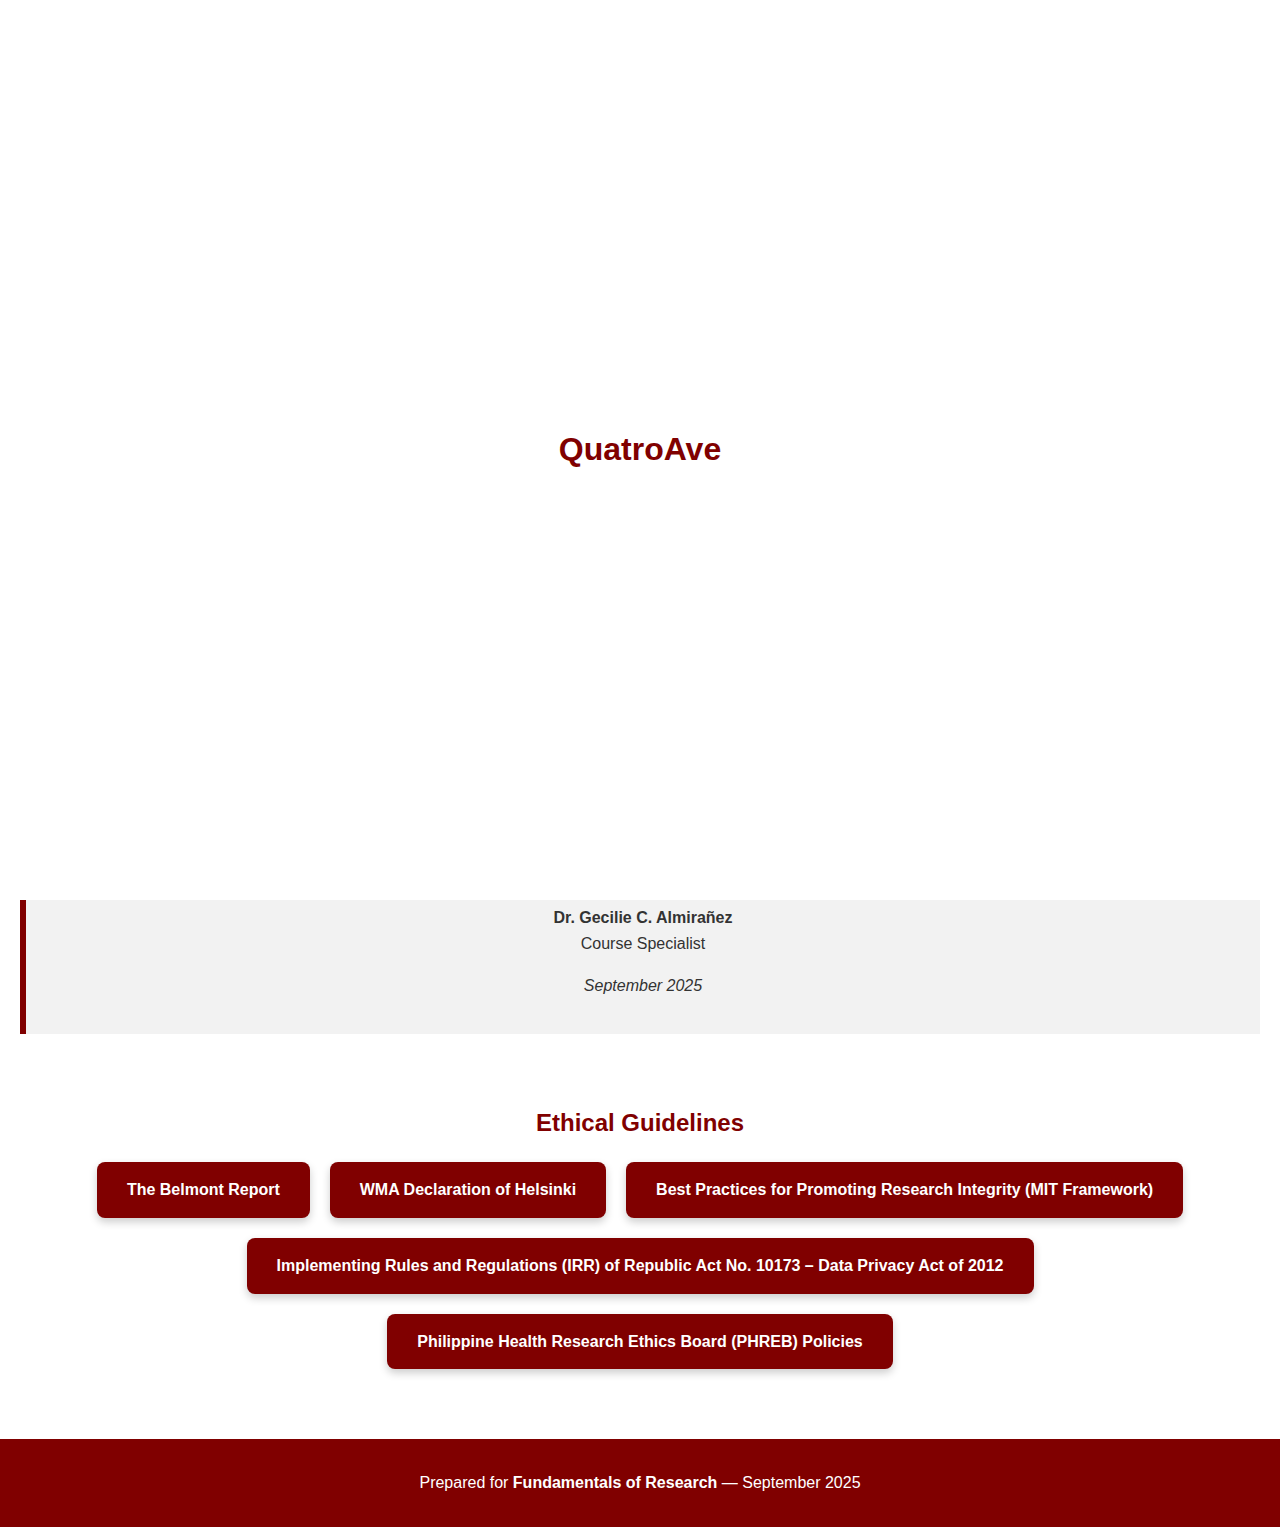
<file: index.html>
<!DOCTYPE html>
<html lang="en">
<head>
  <meta charset="UTF-8">
  <meta name="viewport" content="width=device-width, initial-scale=1.0">
  <title>Ethical Guidelines and Research Integrity Frameworks</title>
  <link rel="stylesheet" href="style.css">
</head>
<body>
  <div id="preloader">
    <div class="loader-text">QuatroAve</div>
  </div>
  <header>
    <img src="puplogo.png" alt="PUP Logo" id="pup-logo" />
    <h1>Ethical Guidelines and Research Integrity Frameworks</h1>
    <p class="subtitle">In partial fulfillment of the course <br> <strong>Fundamentals of Research</strong></p>
  </header>

  <script>
    window.addEventListener('load', function() {
      const preloader = document.getElementById('preloader');
      if (preloader) {
        setTimeout(() => {
          preloader.style.display = 'none';
        }, 3000);
      }
    });
  </script>

  <section class="team">
    <h2>Research Team</h2>
    <div class="team-members">
      <div class="member">
        <img src="toff.jpg" alt="Anipan Sigmund Kristoffer">
        <p><strong>Anipan, Sigmund Kristoffer S.</strong></p>
      </div>
      <div class="member">
        <img src="gab.jpg" alt="Banzali Grace Gabrielle">
        <p><strong>Banzali, Grace Gabrielle P.</strong></p>
      </div>
      <div class="member">
        <img src="jai.jpg" alt="Ocariza Jaira Isabel">
        <p><strong>Ocariza, Jaira Isabel F.</strong></p>
      </div>
      <div class="member">
        <img src="gella.jpg" alt="Raymundo Angella Jane">
        <p><strong>Raymundo, Angella Jane C.</strong></p>
      </div>
    </div>
  </section>

  <section class="presented">
    <h2>Presented to:</h2>
    <p><strong>Dr. Gecilie C. Almirañez</strong><br>Course Specialist</p>
    <p><em>September 2025</em></p>
  </section>

  <section class="buttons">
    <h2>Ethical Guidelines</h2>
    <div class="button-container">
      <a href="belmont.html" class="btn">The Belmont Report</a>
      <a href="helsinki.html" class="btn">WMA Declaration of Helsinki</a>
      <a href="mit.html" class="btn">Best Practices for Promoting Research Integrity (MIT Framework)</a>
      <a href="dpa.html" class="btn">Implementing Rules and Regulations (IRR) of Republic Act No. 10173 – Data Privacy Act of 2012</a>
      <a href="phreb.html" class="btn">Philippine Health Research Ethics Board (PHREB) Policies</a>
    </div>
  </section>

  <footer>
    <p>Prepared for <strong>Fundamentals of Research</strong> — September 2025</p>
  </footer>
</body>
</html>
</file>
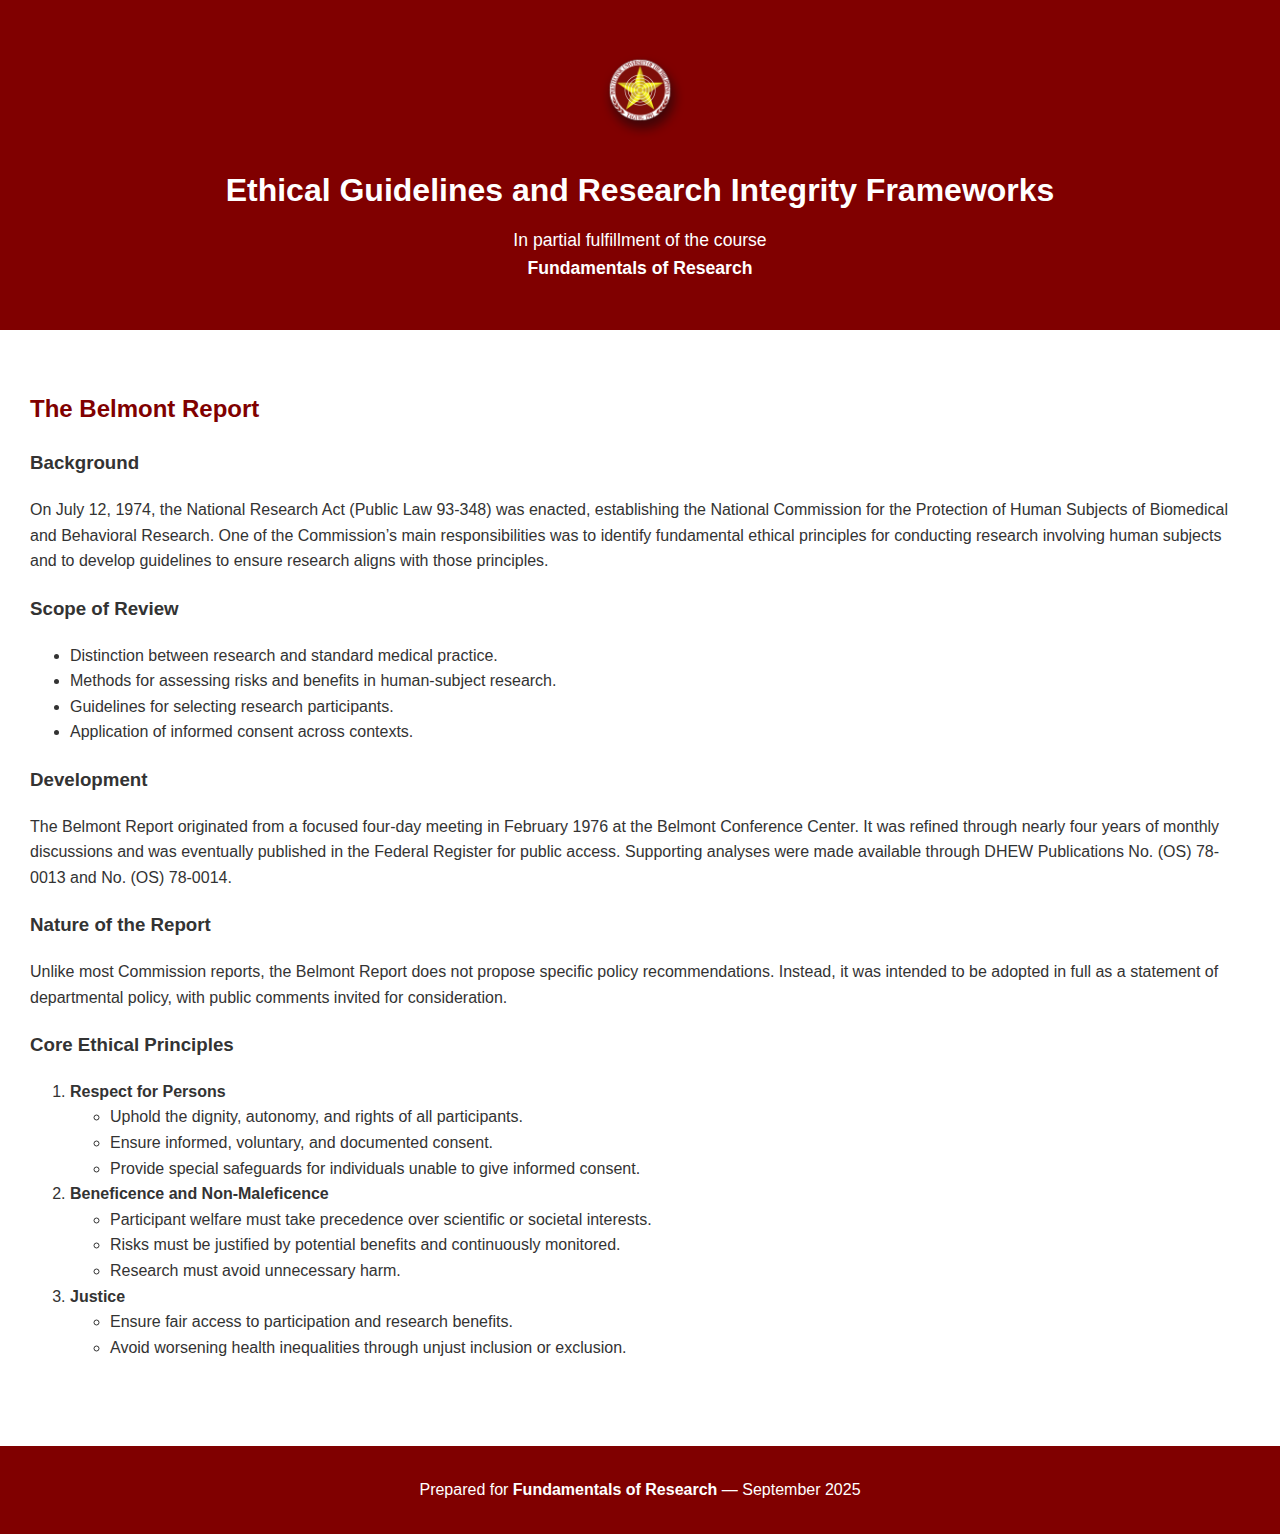
<file: belmont.html>
<!DOCTYPE html>
<html lang="en">
<head>
  <meta charset="UTF-8">
  <meta name="viewport" content="width=device-width, initial-scale=1.0">
  <title>The Belmont Report</title>
  <link rel="stylesheet" href="style.css">
</head>
<body>
  <header>
    <img src="puplogo.png" alt="PUP Logo" id="pup-logo" />
    <h1>Ethical Guidelines and Research Integrity Frameworks</h1>
    <p class="subtitle">In partial fulfillment of the course <br> <strong>Fundamentals of Research</strong></p>
  </header>

  <main>
    <article>
      <h2 id="belmont">The Belmont Report</h2>
      <h3>Background</h3>
      <p>On July 12, 1974, the National Research Act (Public Law 93-348) was enacted, establishing the National Commission for the Protection of Human Subjects of Biomedical and Behavioral Research. One of the Commission’s main responsibilities was to identify fundamental ethical principles for conducting research involving human subjects and to develop guidelines to ensure research aligns with those principles.</p>

      <h3>Scope of Review</h3>
      <ul>
        <li>Distinction between research and standard medical practice.</li>
        <li>Methods for assessing risks and benefits in human-subject research.</li>
        <li>Guidelines for selecting research participants.</li>
        <li>Application of informed consent across contexts.</li>
      </ul>

      <h3>Development</h3>
      <p>The Belmont Report originated from a focused four-day meeting in February 1976 at the Belmont Conference Center. It was refined through nearly four years of monthly discussions and was eventually published in the Federal Register for public access. Supporting analyses were made available through DHEW Publications No. (OS) 78-0013 and No. (OS) 78-0014.</p>

      <h3>Nature of the Report</h3>
      <p>Unlike most Commission reports, the Belmont Report does not propose specific policy recommendations. Instead, it was intended to be adopted in full as a statement of departmental policy, with public comments invited for consideration.</p>
    
      <h3>Core Ethical Principles</h3>
      <ol>
        <li><strong>Respect for Persons</strong>
          <ul>
            <li>Uphold the dignity, autonomy, and rights of all participants.</li>
            <li>Ensure informed, voluntary, and documented consent.</li>
            <li>Provide special safeguards for individuals unable to give informed consent.</li>
          </ul>
        </li>
        <li><strong>Beneficence and Non-Maleficence</strong>
          <ul>
            <li>Participant welfare must take precedence over scientific or societal interests.</li>
            <li>Risks must be justified by potential benefits and continuously monitored.</li>
            <li>Research must avoid unnecessary harm.</li>
          </ul>
        </li>
        <li><strong>Justice</strong>
          <ul>
            <li>Ensure fair access to participation and research benefits.</li>
            <li>Avoid worsening health inequalities through unjust inclusion or exclusion.</li>
          </ul>
        </li>
      </ol>
    
    </article>
  </main>

  <footer>
    <p>Prepared for <strong>Fundamentals of Research</strong> — September 2025</p>
  </footer>
</body>
</html>
</file>
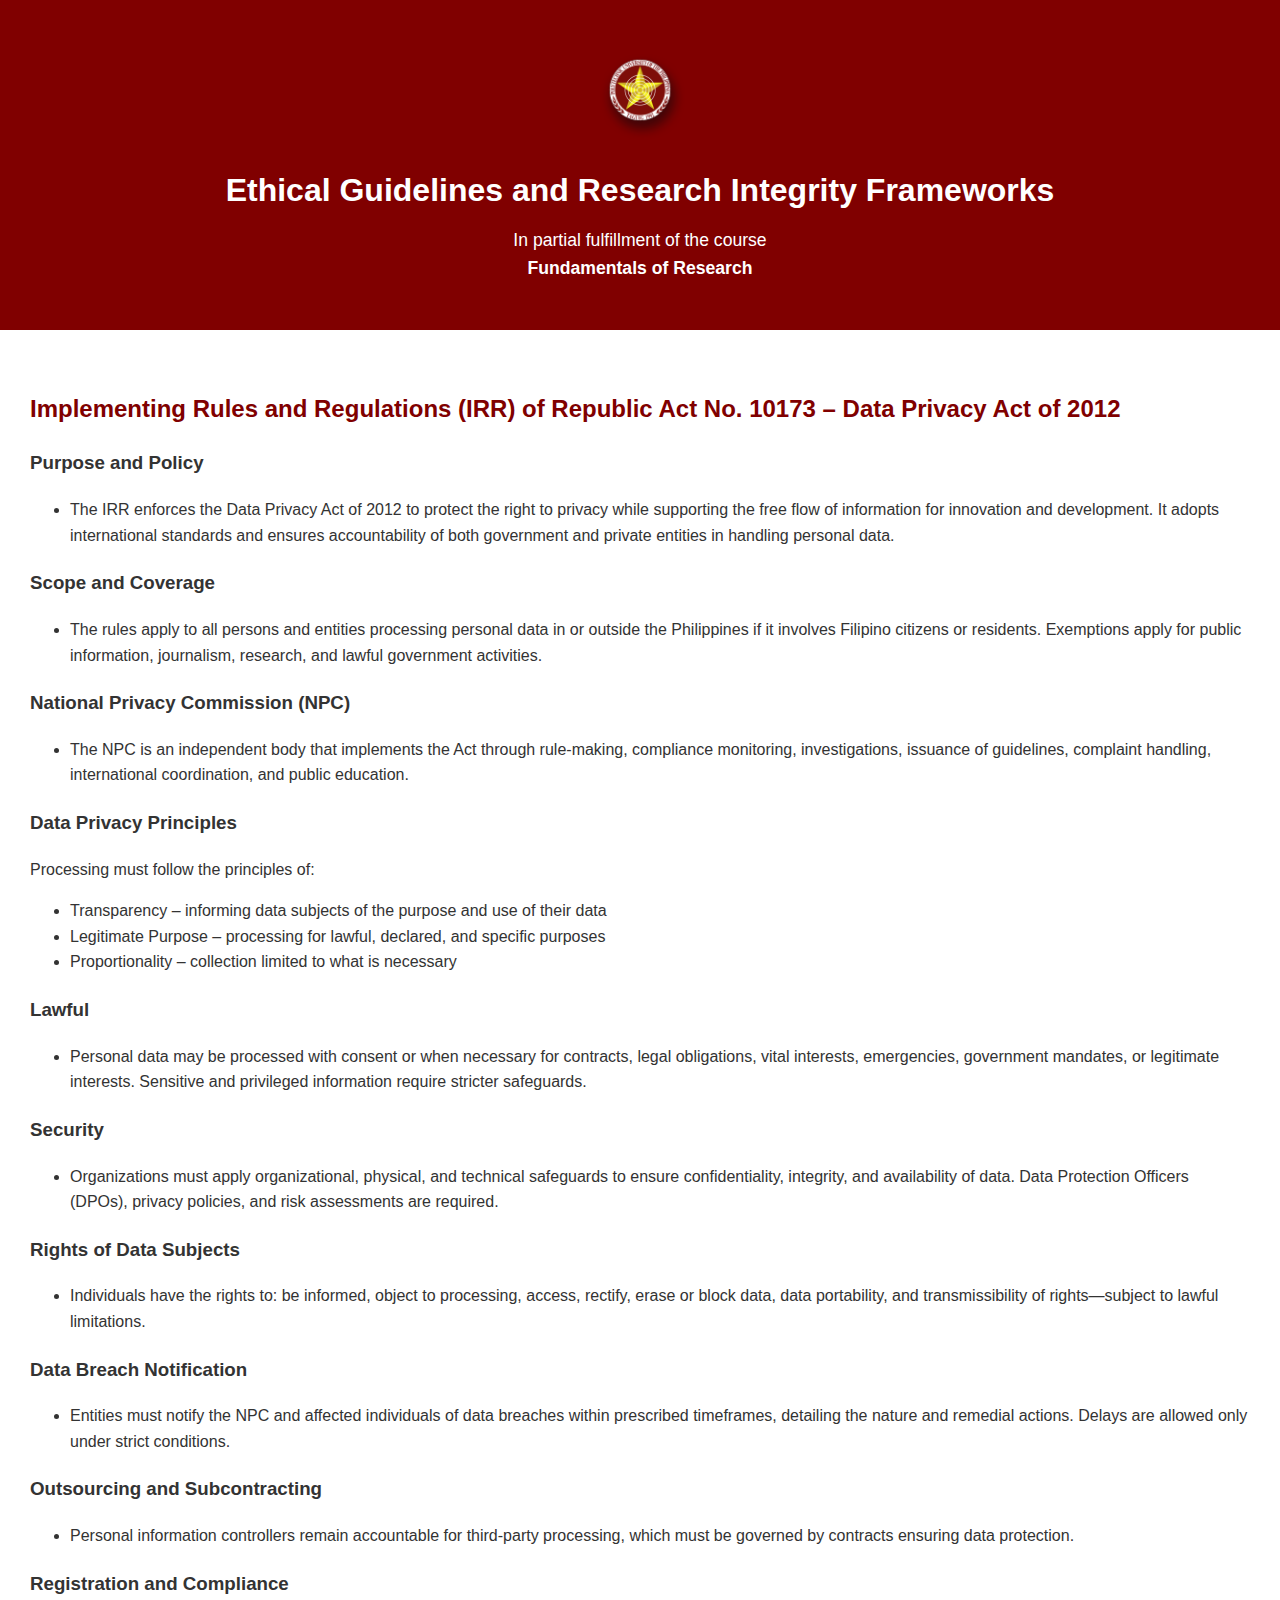
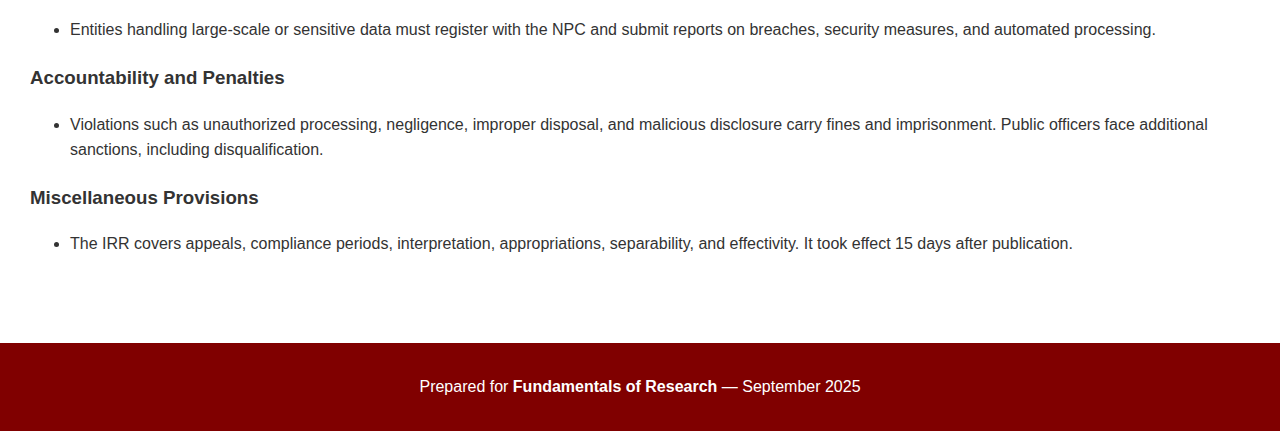
<file: dpa.html>
<!DOCTYPE html>
<html lang="en">
<head>
  <meta charset="UTF-8">
  <meta name="viewport" content="width=device-width, initial-scale=1.0">
  <title>Implementing Rules and Regulations (IRR) of Republic Act No. 10173 – Data Privacy Act of 2012</title>
  <link rel="stylesheet" href="style.css">
</head>
<body>
  <header>
    <img src="puplogo.png" alt="PUP Logo" id="pup-logo" />
    <h1>Ethical Guidelines and Research Integrity Frameworks</h1>
    <p class="subtitle">In partial fulfillment of the course <br> <strong>Fundamentals of Research</strong></p>
  </header>

  <main>
    <article>
      <h2 id="dpa">Implementing Rules and Regulations (IRR) of Republic Act No. 10173 – Data Privacy Act of 2012</h2>
      <h3>Purpose and Policy</h3>
      <ul>
        <li>The IRR enforces the Data Privacy Act of 2012 to protect the right to privacy while supporting the free flow of information for innovation and development. It adopts international standards and ensures accountability of both government and private entities in handling personal data.</li>
      </ul>
      <h3>Scope and Coverage</h3>
      <ul>
        <li>The rules apply to all persons and entities processing personal data in or outside the Philippines if it involves Filipino citizens or residents. Exemptions apply for public information, journalism, research, and lawful government activities.</li>
      </ul>
      <h3>National Privacy Commission (NPC)</h3>
      <ul>
        <li>The NPC is an independent body that implements the Act through rule-making, compliance monitoring, investigations, issuance of guidelines, complaint handling, international coordination, and public education.</li>
      </ul>
      <h3>Data Privacy Principles</h3>
      <p>Processing must follow the principles of:</p>
      <ul>
        <li>Transparency – informing data subjects of the purpose and use of their data</li>
        <li>Legitimate Purpose – processing for lawful, declared, and specific purposes</li>
        <li>Proportionality – collection limited to what is necessary</li>
      </ul>
      <h3>Lawful</h3>
      <ul>
        <li>Personal data may be processed with consent or when necessary for contracts, legal obligations, vital interests, emergencies, government mandates, or legitimate interests. Sensitive and privileged information require stricter safeguards.</li>
      </ul>
      <h3>Security</h3>
      <ul>
        <li>Organizations must apply organizational, physical, and technical safeguards to ensure confidentiality, integrity, and availability of data. Data Protection Officers (DPOs), privacy policies, and risk assessments are required.</li>
      </ul>
      <h3>Rights of Data Subjects</h3>
      <ul>
        <li>Individuals have the rights to: be informed, object to processing, access, rectify, erase or block data, data portability, and transmissibility of rights—subject to lawful limitations.</li>
      </ul>
      <h3>Data Breach Notification</h3>
      <ul>
        <li>Entities must notify the NPC and affected individuals of data breaches within prescribed timeframes, detailing the nature and remedial actions. Delays are allowed only under strict conditions.</li>
      </ul>
      <h3>Outsourcing and Subcontracting</h3>
      <ul>
        <li>Personal information controllers remain accountable for third-party processing, which must be governed by contracts ensuring data protection.</li>
      </ul>
      <h3>Registration and Compliance</h3>
      <ul>
        <li>Entities handling large-scale or sensitive data must register with the NPC and submit reports on breaches, security measures, and automated processing.</li>
      </ul>
      <h3>Accountability and Penalties</h3>
      <ul>
        <li>Violations such as unauthorized processing, negligence, improper disposal, and malicious disclosure carry fines and imprisonment. Public officers face additional sanctions, including disqualification.</li>
      </ul>
      <h3>Miscellaneous Provisions</h3>
      <ul>
        <li>The IRR covers appeals, compliance periods, interpretation, appropriations, separability, and effectivity. It took effect 15 days after publication.</li>
      </ul>
    </article>
  </main>

  <footer>
    <p>Prepared for <strong>Fundamentals of Research</strong> — September 2025</p>
  </footer>
</body>
</html>
</file>
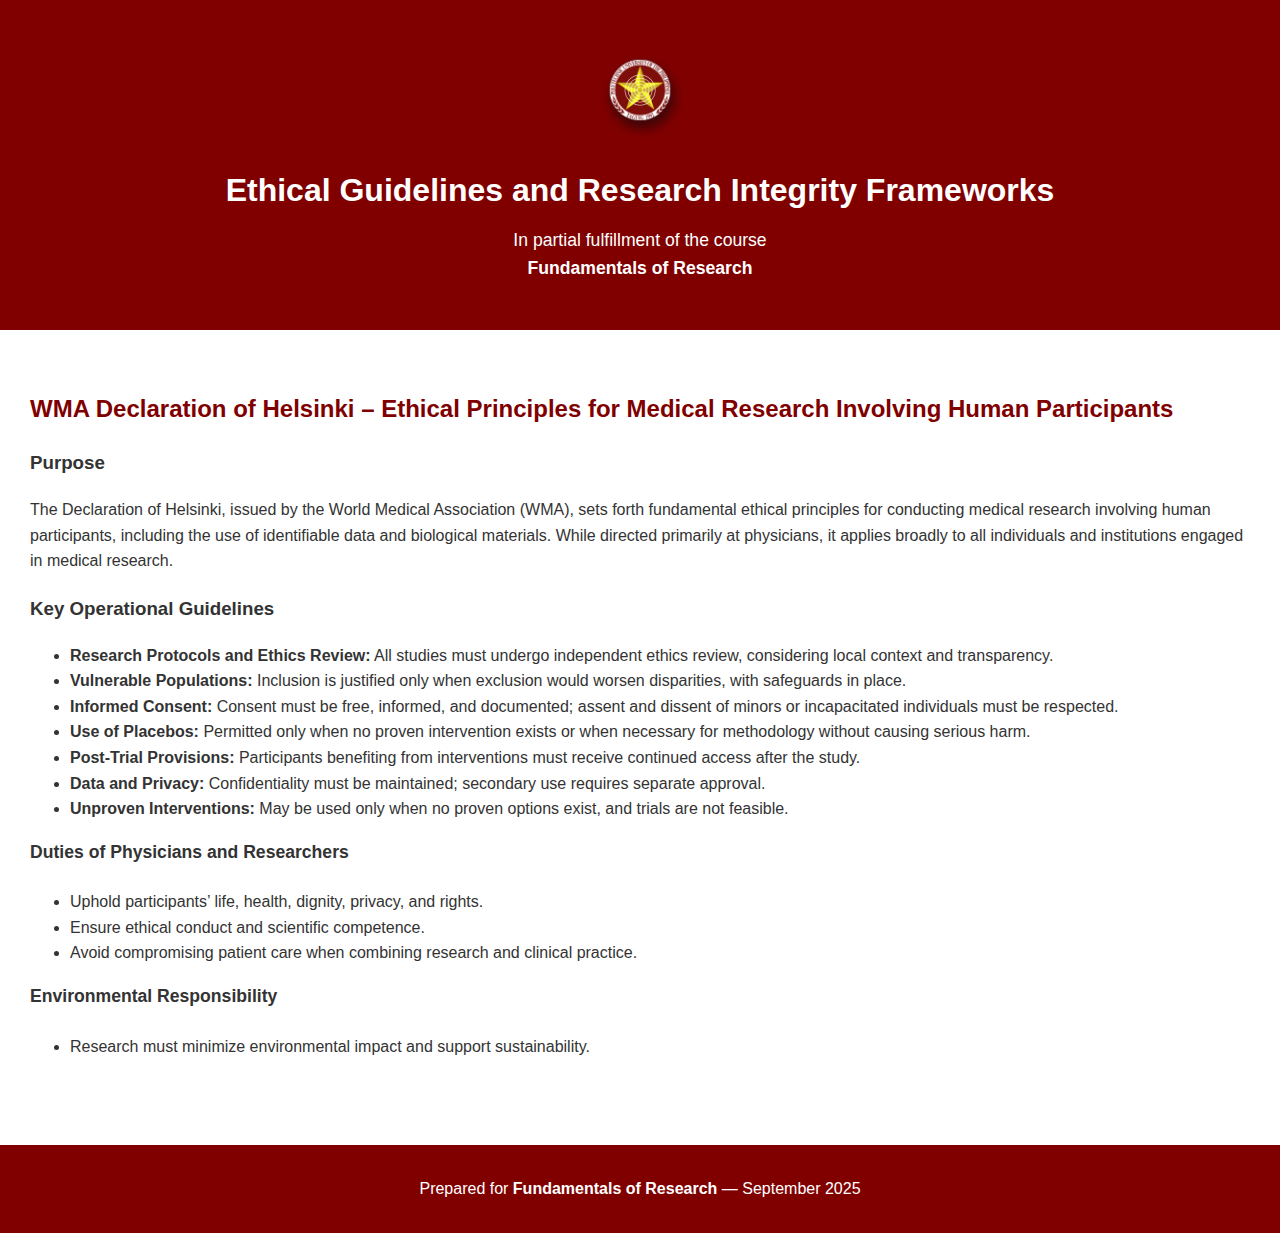
<file: helsinki.html>
<!DOCTYPE html>
<html lang="en">
<head>
  <meta charset="UTF-8">
  <meta name="viewport" content="width=device-width, initial-scale=1.0">
  <title>WMA Declaration of Helsinki</title>
  <link rel="stylesheet" href="style.css">
</head>
<body>
  <header>
    <img src="puplogo.png" alt="PUP Logo" id="pup-logo" />
    <h1>Ethical Guidelines and Research Integrity Frameworks</h1>
    <p class="subtitle">In partial fulfillment of the course <br> <strong>Fundamentals of Research</strong></p>
  </header>

  <main>
    <article>
      <h2 id="helsinki">WMA Declaration of Helsinki – Ethical Principles for Medical Research Involving Human Participants</h2>
      <h3>Purpose</h3>
      <p>The Declaration of Helsinki, issued by the World Medical Association (WMA), sets forth fundamental ethical principles for conducting medical research involving human participants, including the use of identifiable data and biological materials. While directed primarily at physicians, it applies broadly to all individuals and institutions engaged in medical research.</p>
      
      <h3>Key Operational Guidelines</h3>
      <ul>
        <li><strong>Research Protocols and Ethics Review:</strong> All studies must undergo independent ethics review, considering local context and transparency.</li>
        <li><strong>Vulnerable Populations:</strong> Inclusion is justified only when exclusion would worsen disparities, with safeguards in place.</li>
        <li><strong>Informed Consent:</strong> Consent must be free, informed, and documented; assent and dissent of minors or incapacitated individuals must be respected.</li>
        <li><strong>Use of Placebos:</strong> Permitted only when no proven intervention exists or when necessary for methodology without causing serious harm.</li>
        <li><strong>Post-Trial Provisions:</strong> Participants benefiting from interventions must receive continued access after the study.</li>
        <li><strong>Data and Privacy:</strong> Confidentiality must be maintained; secondary use requires separate approval.</li>
        <li><strong>Unproven Interventions:</strong> May be used only when no proven options exist, and trials are not feasible.</li>
      </ul>
      <h4>Duties of Physicians and Researchers</h4>
      <ul>
        <li>Uphold participants’ life, health, dignity, privacy, and rights.</li>
        <li>Ensure ethical conduct and scientific competence.</li>
        <li>Avoid compromising patient care when combining research and clinical practice.</li>
      </ul>
      <h4>Environmental Responsibility</h4>
      <ul>
        <li>Research must minimize environmental impact and support sustainability.</li>
      </ul>
    </article>
  </main>

  <footer>
    <p>Prepared for <strong>Fundamentals of Research</strong> — September 2025</p>
  </footer>
</body>
</html>
</file>
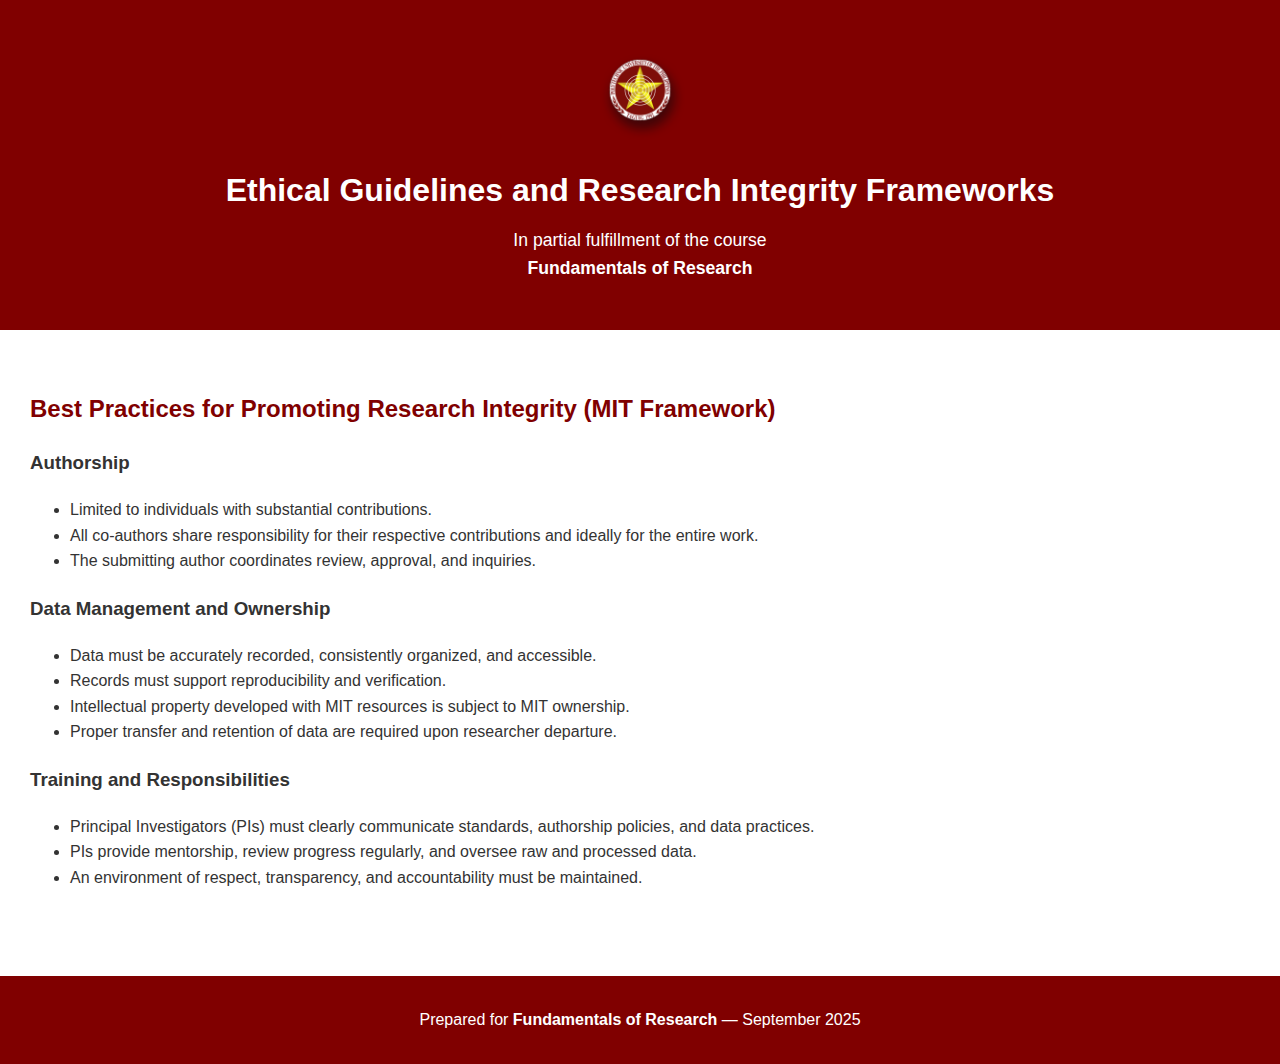
<file: mit.html>
<!DOCTYPE html>
<html lang="en">
<head>
  <meta charset="UTF-8">
  <meta name="viewport" content="width=device-width, initial-scale=1.0">
  <title>Best Practices for Promoting Research Integrity (MIT Framework)</title>
  <link rel="stylesheet" href="style.css">
</head>
<body>
  <header>
    <img src="puplogo.png" alt="PUP Logo" id="pup-logo" />
    <h1>Ethical Guidelines and Research Integrity Frameworks</h1>
    <p class="subtitle">In partial fulfillment of the course <br> <strong>Fundamentals of Research</strong></p>
  </header>

  <main>
    <article>
      <h2 id="mit">Best Practices for Promoting Research Integrity (MIT Framework)</h2>
      <h3>Authorship</h3>
      <ul>
        <li>Limited to individuals with substantial contributions.</li>
        <li>All co-authors share responsibility for their respective contributions and ideally for the entire work.</li>
        <li>The submitting author coordinates review, approval, and inquiries.</li>
      </ul>
      <h3>Data Management and Ownership</h3>
      <ul>
        <li>Data must be accurately recorded, consistently organized, and accessible.</li>
        <li>Records must support reproducibility and verification.</li>
        <li>Intellectual property developed with MIT resources is subject to MIT ownership.</li>
        <li>Proper transfer and retention of data are required upon researcher departure.</li>
      </ul>
      <h3>Training and Responsibilities</h3>
      <ul>
        <li>Principal Investigators (PIs) must clearly communicate standards, authorship policies, and data practices.</li>
        <li>PIs provide mentorship, review progress regularly, and oversee raw and processed data.</li>
        <li>An environment of respect, transparency, and accountability must be maintained.</li>
      </ul>
    </article>
  </main>

  <footer>
    <p>Prepared for <strong>Fundamentals of Research</strong> — September 2025</p>
  </footer>
</body>
</html>
</file>
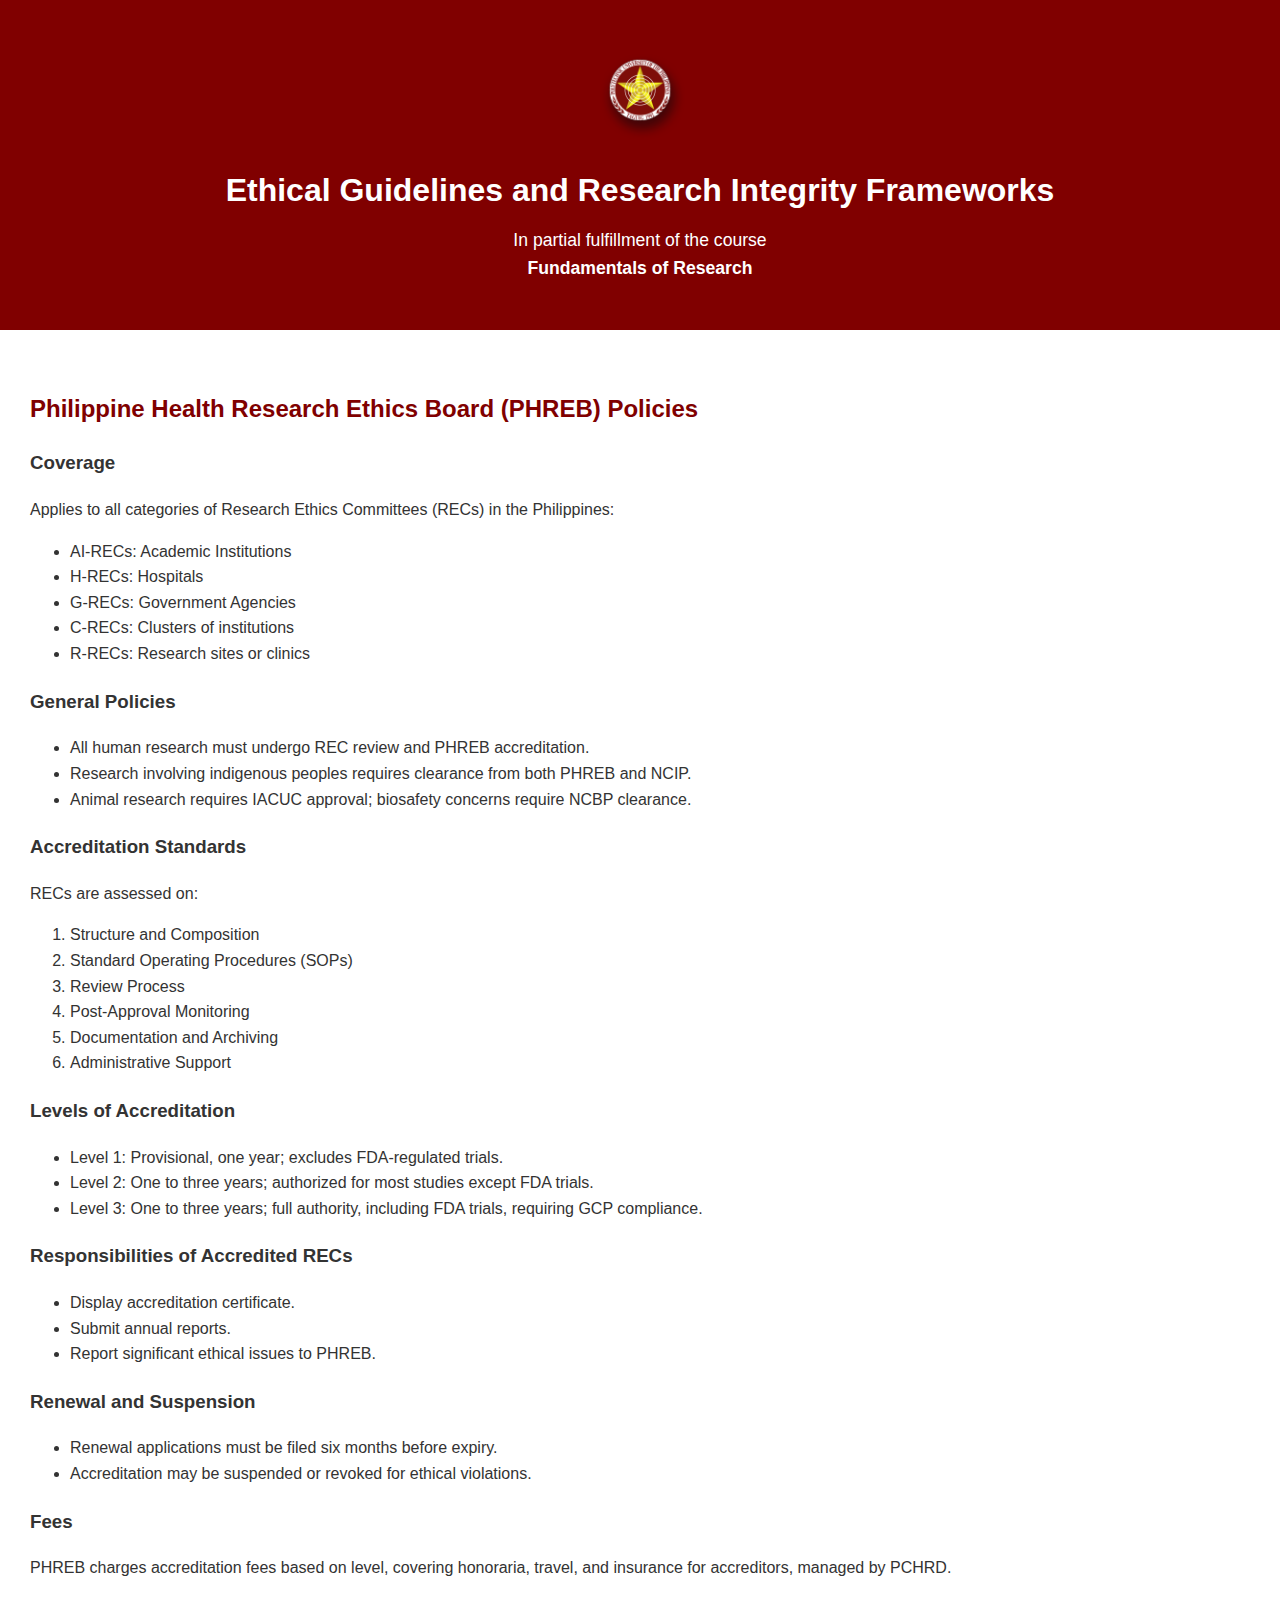
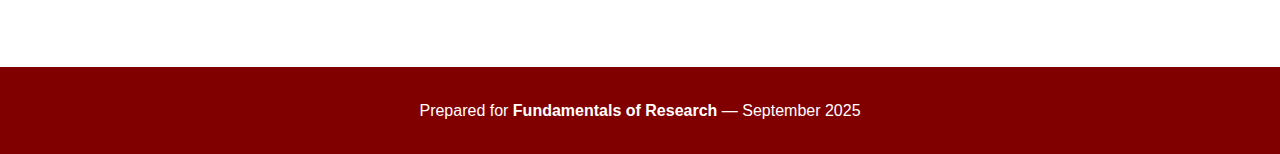
<file: phreb.html>
<!DOCTYPE html>
<html lang="en">
<head>
  <meta charset="UTF-8" />
  <meta name="viewport" content="width=device-width, initial-scale=1.0"/>
  <title>Philippine Health Research Ethics Board (PHREB) Policies</title>
  <link rel="stylesheet" href="style.css" />
</head>
<body>
  <header>
    <img src="puplogo.png" alt="PUP Logo" id="pup-logo" />
    <h1>Ethical Guidelines and Research Integrity Frameworks</h1>
    <p class="subtitle">In partial fulfillment of the course <br /><strong>Fundamentals of Research</strong></p>
  </header>

  <main>
    <article>
      <h2>Philippine Health Research Ethics Board (PHREB) Policies</h2>
      <h3>Coverage</h3>
      <p>Applies to all categories of Research Ethics Committees (RECs) in the Philippines:</p>
      <ul>
        <li>AI-RECs: Academic Institutions</li>
        <li>H-RECs: Hospitals</li>
        <li>G-RECs: Government Agencies</li>
        <li>C-RECs: Clusters of institutions</li>
        <li>R-RECs: Research sites or clinics</li>
      </ul>

      <h3>General Policies</h3>
      <ul>
        <li>All human research must undergo REC review and PHREB accreditation.</li>
        <li>Research involving indigenous peoples requires clearance from both PHREB and NCIP.</li>
        <li>Animal research requires IACUC approval; biosafety concerns require NCBP clearance.</li>
      </ul>

      <h3>Accreditation Standards</h3>
      <p>RECs are assessed on:</p>
      <ol>
        <li>Structure and Composition</li>
        <li>Standard Operating Procedures (SOPs)</li>
        <li>Review Process</li>
        <li>Post-Approval Monitoring</li>
        <li>Documentation and Archiving</li>
        <li>Administrative Support</li>
      </ol>

      <h3>Levels of Accreditation</h3>
      <ul>
        <li>Level 1: Provisional, one year; excludes FDA-regulated trials.</li>
        <li>Level 2: One to three years; authorized for most studies except FDA trials.</li>
        <li>Level 3: One to three years; full authority, including FDA trials, requiring GCP compliance.</li>
      </ul>

      <h3>Responsibilities of Accredited RECs</h3>
      <ul>
        <li>Display accreditation certificate.</li>
        <li>Submit annual reports.</li>
        <li>Report significant ethical issues to PHREB.</li>
      </ul>

      <h3>Renewal and Suspension</h3>
      <ul>
        <li>Renewal applications must be filed six months before expiry.</li>
        <li>Accreditation may be suspended or revoked for ethical violations.</li>
      </ul>

      <h3>Fees</h3>
      <p>PHREB charges accreditation fees based on level, covering honoraria, travel, and insurance for accreditors, managed by PCHRD.</p>
    </article>
  </main>

  <footer>
    <p>Prepared for <strong>Fundamentals of Research</strong> — September 2025</p>
  </footer>
</body>
</html>
</file>
<file: style.css>
/* Global styles */
body {
  font-family: Arial, sans-serif;
  margin: 0;
  background-color: #ffffff;
  color: #333;
  line-height: 1.6;
}

/* Header */
header {
  background-color: #800000; /* Maroon */
  color: #fff;
  text-align: center;
  padding: 30px 15px;
}

header h1 {
  margin: 0;
  font-size: 2rem;
}

.subtitle {
  margin-top: 10px;
  font-size: 1.1rem;
}

/* Team Section */
.team {
  padding: 30px;
  text-align: center;
}

.team h2 {
  color: #800000;
  margin-bottom: 20px;
}

.team-members {
  display: flex;
  justify-content: center;
  flex-wrap: wrap;
  gap: 20px;
}

.member {
  background: #f9f9f9;
  border: 2px solid #800000;
  border-radius: 8px;
  padding: 15px;
  width: 200px;
  text-align: center;
}

.member img {
  width: 100%;
  height: 200px;
  object-fit: cover;
  border-radius: 8px;
}

.member p {
  margin-top: 10px;
  font-weight: bold;
}

/* Presented To Section */
.presented {
  background: #f2f2f2;
  text-align: center;
  padding: 20px;
  margin: 20px;
  border-left: 6px solid #800000;
}

/* Main Content */
main {
  padding: 30px;
}

main h2 {
  color: #800000;
  margin-top: 30px;
}

main h3 {
  color: #333;
  margin-top: 20px;
}

main h4 {
  color: #333;
  margin-top: 15px;
  font-size: 1.1em;
}

/* Footer */
footer {
  background-color: #800000;
  color: #fff;
  text-align: center;
  padding: 15px;
  margin-top: 40px;
}

#pup-logo {
  display: block;
  margin: 0 auto 15px auto;
  width: 120px;
  height: auto;
}

/* Preloader */
#preloader {
  position: fixed;
  top: 0;
  left: 0;
  width: 100%;
  height: 100%;
  background-color: #ffffff;
  display: flex;
  justify-content: center;
  align-items: center;
  z-index: 9999;
}

.loader-text {
  font-size: 2rem;
  font-weight: bold;
  color: #800000;
  font-family: Arial, sans-serif;
  animation: pulse 1.5s infinite;
}

@keyframes pulse {
  0%, 100% {
    opacity: 1;
  }
  50% {
    opacity: 0.4;
  }
}

/* Buttons Section */
.buttons {
  padding: 30px;
  text-align: center;
}

.buttons h2 {
  color: #800000;
  margin-bottom: 20px;
}

.button-container {
  display: flex;
  flex-wrap: wrap;
  justify-content: center;
  gap: 20px;
}

.btn {
  display: inline-block;
  padding: 15px 30px;
  background-color: #800000;
  color: #fff;
  text-decoration: none;
  border-radius: 8px;
  transition: all 0.3s ease;
  font-size: 1rem;
  font-weight: bold;
  box-shadow: 0 4px 8px rgba(0,0,0,0.2);
}

.btn:hover {
  background-color: #600000;
  transform: translateY(-5px);
  box-shadow: 0 8px 20px rgba(0,0,0,0.4);
}
</file>
